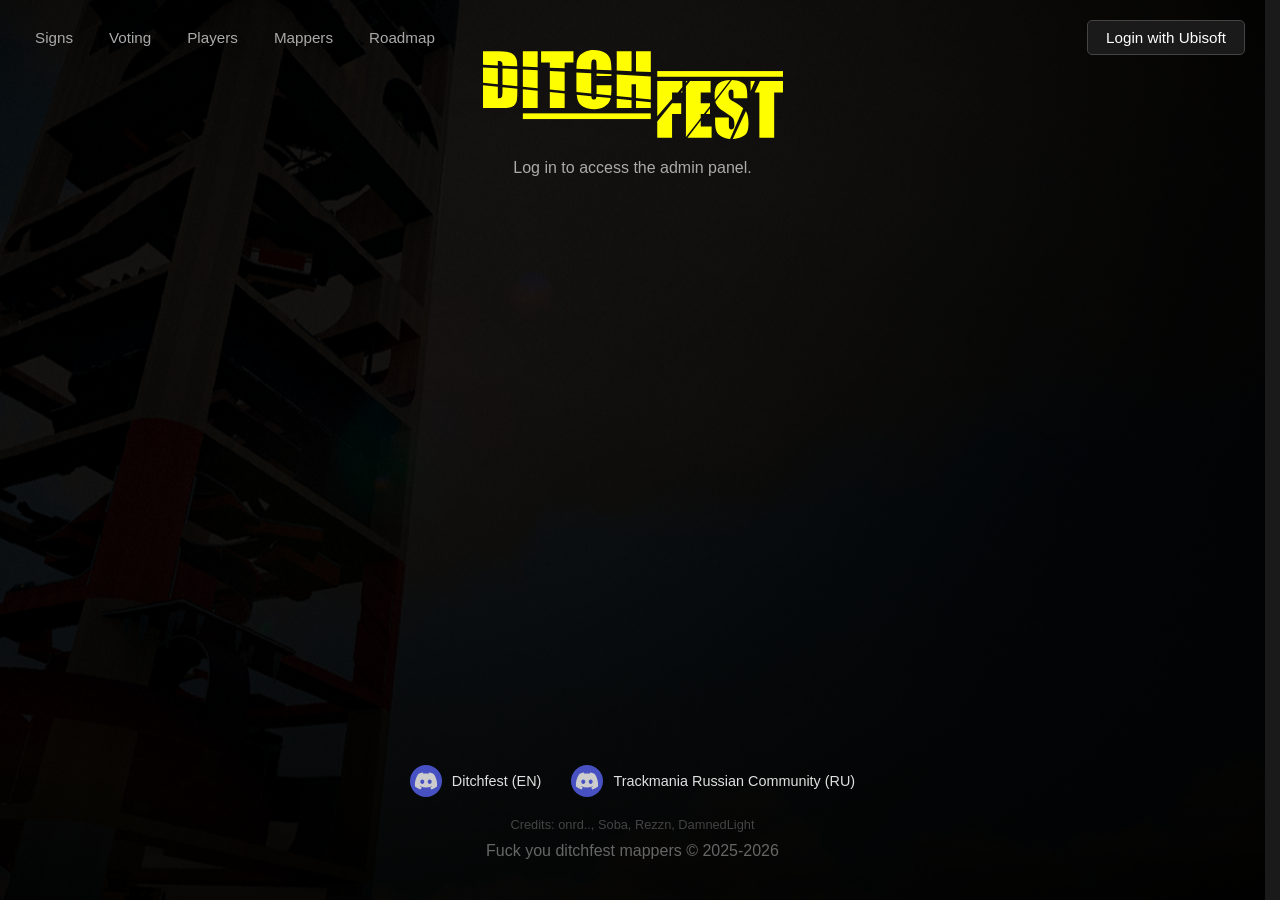
<file: admin.html>
<!DOCTYPE html>
<html lang="en">

<head>
        <meta charset="UTF-8">
        <meta name="viewport" content="width=device-width, initial-scale=1.0">
        <title>Ditchfest Admin</title>
        <link rel="icon" type="image/svg+xml" href="res/favicon.svg">
        <link rel="stylesheet" href="./css/style.css">
</head>

<body>
        <div class="content-wrapper">
                <!-- Nav, auth widget and logo are rendered by js/layout.js -->
                <div id="site-header"></div>

                <div id="admin-root"></div>
        </div>

        <footer id="site-footer"></footer>

        <script src="./js/core.js"></script>
        <script src="./js/layout.js"></script>
        <script src="./js/background.js"></script>
        <script src="./js/admin.js"></script>
</body>

</html>
</file>
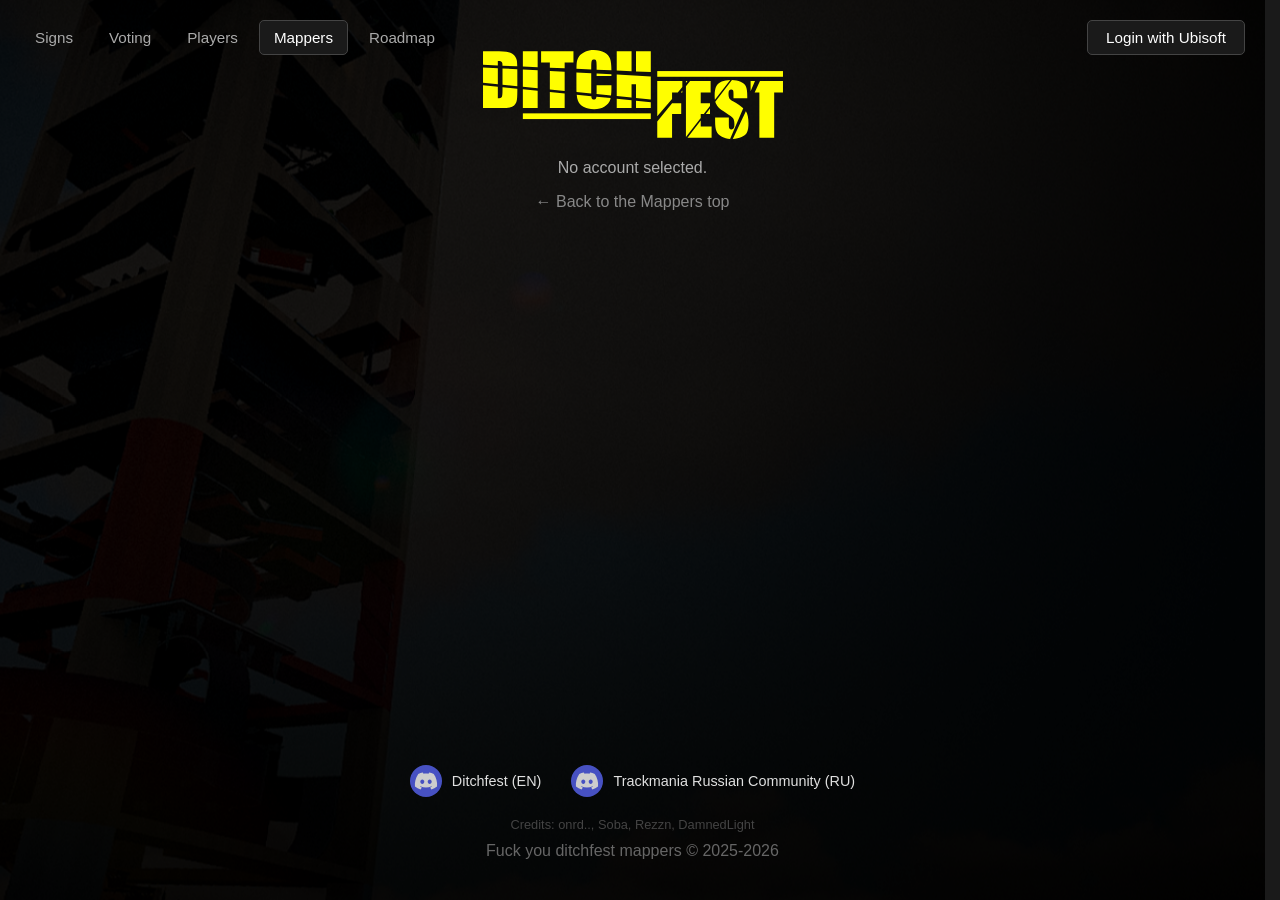
<file: mapper.html>
<!DOCTYPE html>
<html lang="en">

<head>
        <meta charset="UTF-8">
        <meta name="viewport" content="width=device-width, initial-scale=1.0">
        <title>Ditchfest Account</title>
        <link rel="icon" type="image/svg+xml" href="res/favicon.svg">
        <link rel="stylesheet" href="./css/style.css">
</head>

<body>
        <div class="content-wrapper">
                <!-- Nav, auth widget and logo are rendered by js/layout.js -->
                <div id="site-header"></div>

                <div id="mapper-root"></div>
        </div>

        <footer id="site-footer"></footer>

        <script src="./js/core.js"></script>
        <script src="./js/layout.js"></script>
        <script src="./js/background.js"></script>
        <script src="./js/achievements.js"></script>
        <script src="./js/mapper.js"></script>
</body>

</html>
</file>
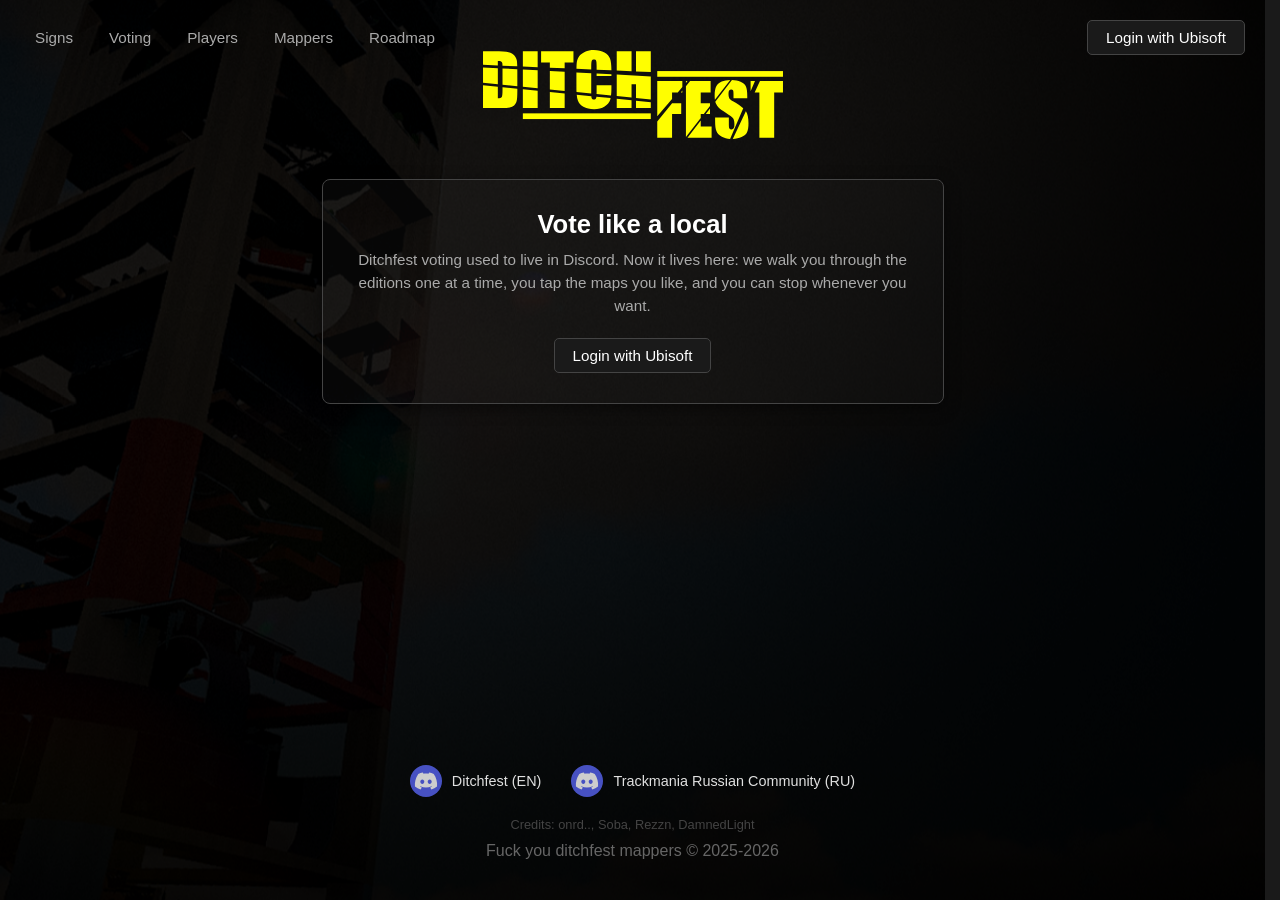
<file: onboarding.html>
<!DOCTYPE html>
<html lang="en">

<head>
        <meta charset="UTF-8">
        <meta name="viewport" content="width=device-width, initial-scale=1.0">
        <title>Ditchfest Onboarding</title>
        <link rel="icon" type="image/svg+xml" href="res/favicon.svg">
        <link rel="stylesheet" href="./css/style.css">
</head>

<body>
        <div class="content-wrapper">
                <!-- Nav, auth widget and logo are rendered by js/layout.js -->
                <div id="site-header"></div>

                <div id="onboarding-root"></div>
        </div>

        <footer id="site-footer"></footer>

        <script src="./js/core.js"></script>
        <script src="./js/layout.js"></script>
        <script src="./js/background.js"></script>
        <script src="./js/achievements.js"></script>
        <script src="./js/onboarding.js"></script>
</body>

</html>
</file>
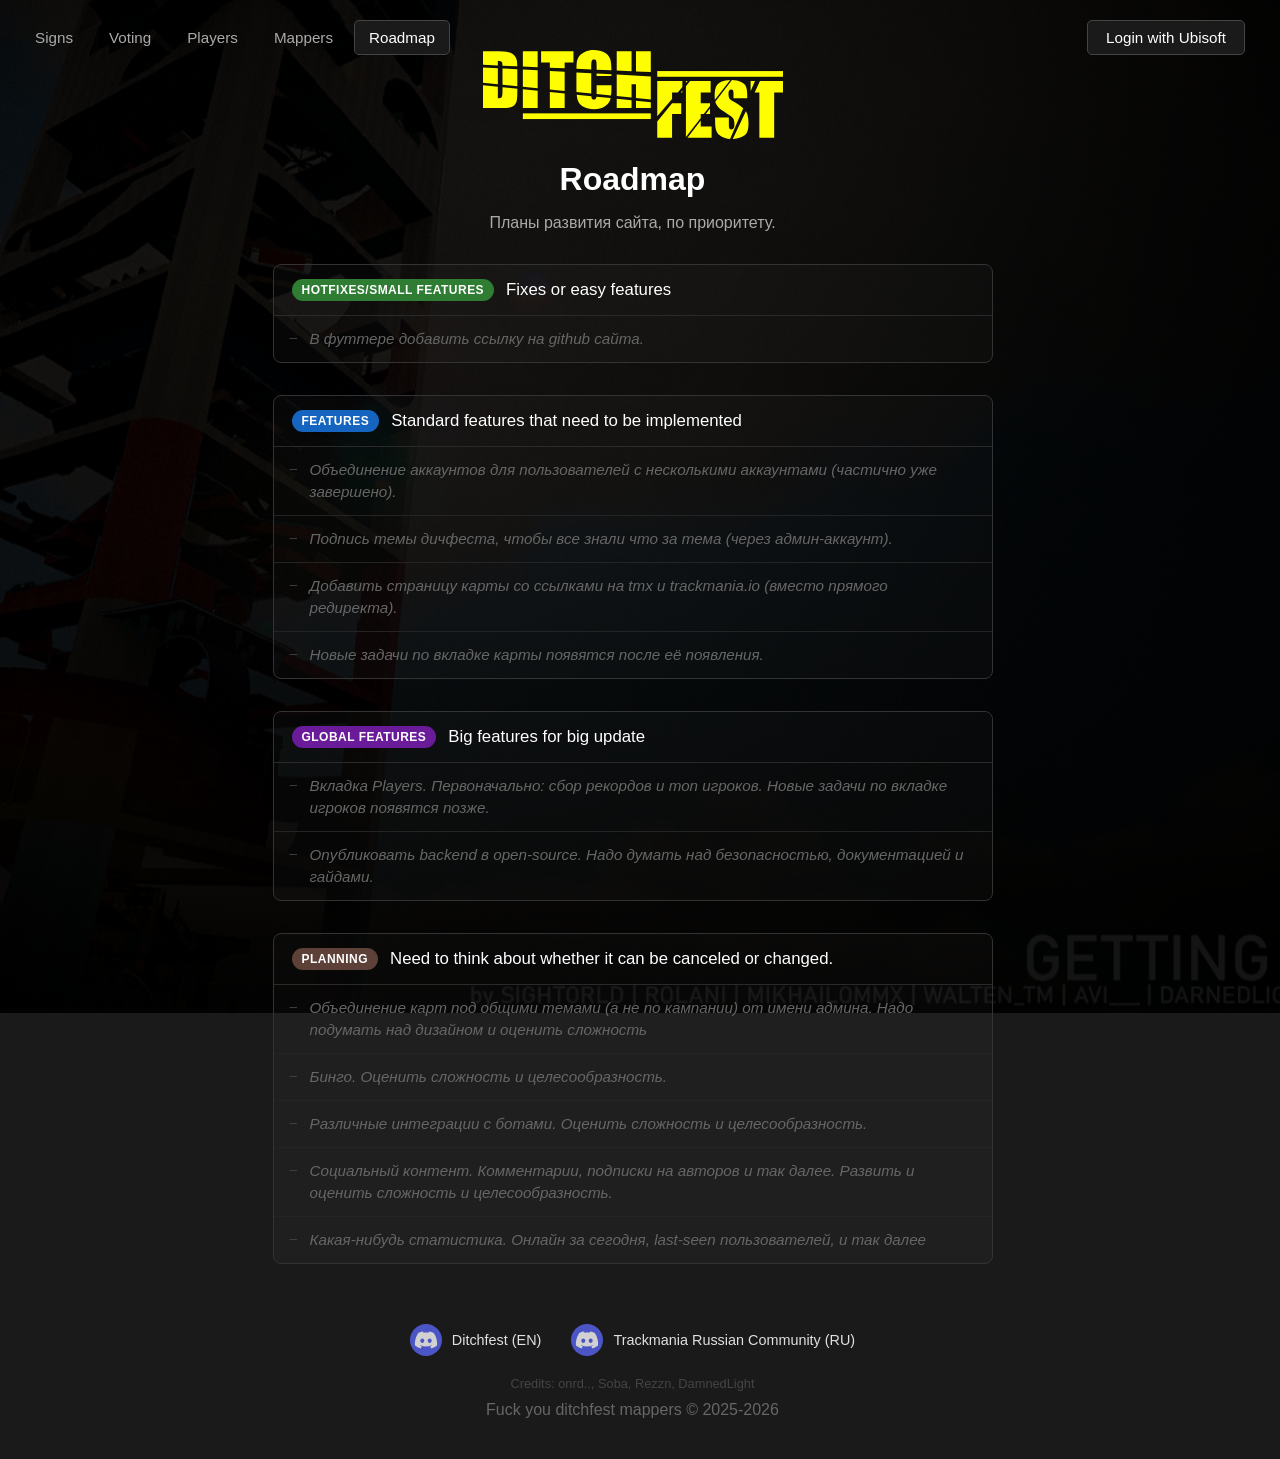
<file: roadmap.html>
<!DOCTYPE html>
<html lang="en">

<head>
        <meta charset="UTF-8">
        <meta name="viewport" content="width=device-width, initial-scale=1.0">
        <title>Ditchfest Roadmap</title>
        <link rel="icon" type="image/svg+xml" href="res/favicon.svg">
        <link rel="stylesheet" href="./css/style.css">
</head>

<body>
        <div class="content-wrapper">
                <!-- Nav, auth widget and logo are rendered by js/layout.js -->
                <div id="site-header"></div>

                <div id="roadmap-root">
                        <h1 class="page-title" style="text-align: center;">Roadmap</h1>
                        <p class="subtitle">Планы развития сайта, по приоритету.</p>

                        <section class="roadmap-group">
                                <h2 class="roadmap-heading">
                                        <span class="roadmap-badge roadmap-badge-short">Hotfixes/Small features</span>
                                        <span class="roadmap-heading-text">Fixes or easy features</span>
                                </h2>
                                <ul class="roadmap-list">
                                        <li class="roadmap-item muted">В футтере добавить ссылку на github сайта.</li>
                                </ul>
                        </section>

                        <section class="roadmap-group">
                                <h2 class="roadmap-heading">
                                        <span class="roadmap-badge roadmap-badge-mid">Features</span>
                                        <span class="roadmap-heading-text">Standard features that need to be implemented</span>
                                </h2>
                                <ul class="roadmap-list">
                                        <li class="roadmap-item muted">Объединение аккаунтов для пользователей с несколькими аккаунтами (частично уже завершено). </li>
                                        <li class="roadmap-item muted">Подпись темы дичфеста, чтобы все знали что за тема (через админ-аккаунт). </li>
                                        <li class="roadmap-item muted">Добавить страницу карты со ссылками на tmx и trackmania.io (вместо прямого редиректа).</li>
                                        <li class="roadmap-item muted">Новые задачи по вкладке карты появятся после её появления. </li>
                                </ul>
                        </section>

                        <section class="roadmap-group">
                                <h2 class="roadmap-heading">
                                        <span class="roadmap-badge roadmap-badge-long">Global features</span>
                                        <span class="roadmap-heading-text">Big features for big update</span>
                                </h2>
                                <ul class="roadmap-list">
                                        <li class="roadmap-item muted">Вкладка Players. Первоначально: сбор рекордов и топ игроков. Новые задачи по вкладке игроков появятся позже. </li>
                                        <li class="roadmap-item muted">Опубликовать backend в open-source. Надо думать над безопасностью, документацией и гайдами. </li>
                                </ul>
                        </section>

                        <section class="roadmap-group">
                                <h2 class="roadmap-heading">
                                        <span class="roadmap-badge roadmap-badge-plan">Planning</span>
                                        <span class="roadmap-heading-text">Need to think about whether it can be canceled or changed.</span>
                                </h2>
                                <ul class="roadmap-list">
                                        <li class="roadmap-item muted">Объединение карт под общими темами (а не по кампании) от имени админа. Надо подумать над дизайном и оценить сложность </li>
                                        <li class="roadmap-item muted">Бинго. Оценить сложность и целесообразность. </li>
                                        <li class="roadmap-item muted">Различные интеграции с ботами. Оценить сложность и целесообразность. </li>
                                        <li class="roadmap-item muted">Социальный контент. Комментарии, подписки на авторов и так далее. Развить и оценить сложность и целесообразность. </li>
                                        <li class="roadmap-item muted">Какая-нибудь статистика. Онлайн за сегодня, last-seen пользователей, и так далее </li>
                                </ul>
                        </section>
                </div>
        </div>

        <footer id="site-footer"></footer>

        <script src="./js/core.js"></script>
        <script src="./js/layout.js"></script>
        <script src="./js/background.js"></script>
</body>

</html>
</file>
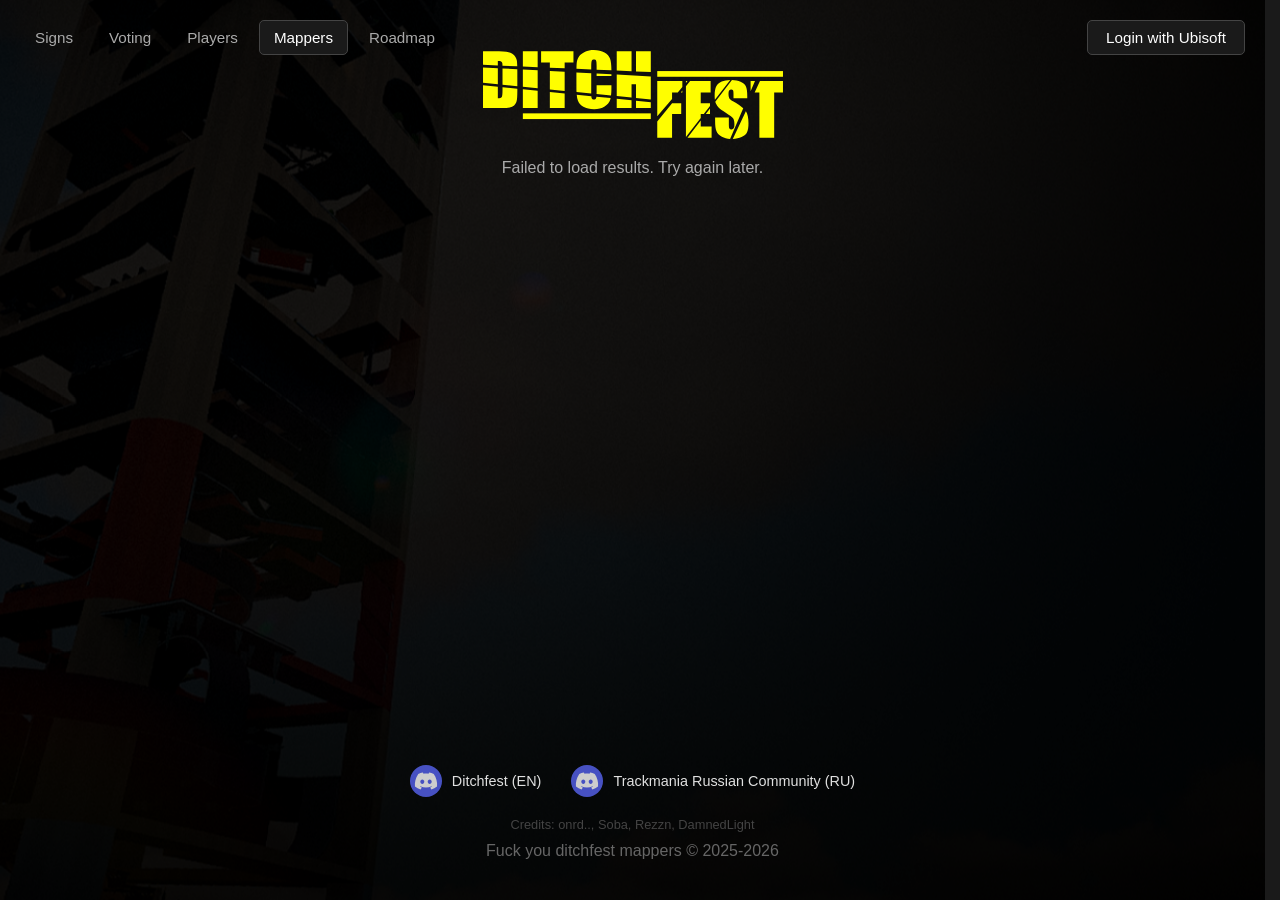
<file: top-mappers.html>
<!DOCTYPE html>
<html lang="en">

<head>
        <meta charset="UTF-8">
        <meta name="viewport" content="width=device-width, initial-scale=1.0">
        <title>Ditchfest Mappers</title>
        <link rel="icon" type="image/svg+xml" href="res/favicon.svg">
        <link rel="stylesheet" href="./css/style.css">
</head>

<body>
        <div class="content-wrapper">
                <!-- Nav, auth widget and logo are rendered by js/layout.js -->
                <div id="site-header"></div>

                <div id="mappers-root"></div>
        </div>

        <footer id="site-footer"></footer>

        <script src="./js/core.js"></script>
        <script src="./js/layout.js"></script>
        <script src="./js/background.js"></script>
        <script src="./js/mappers.js"></script>
</body>

</html>
</file>
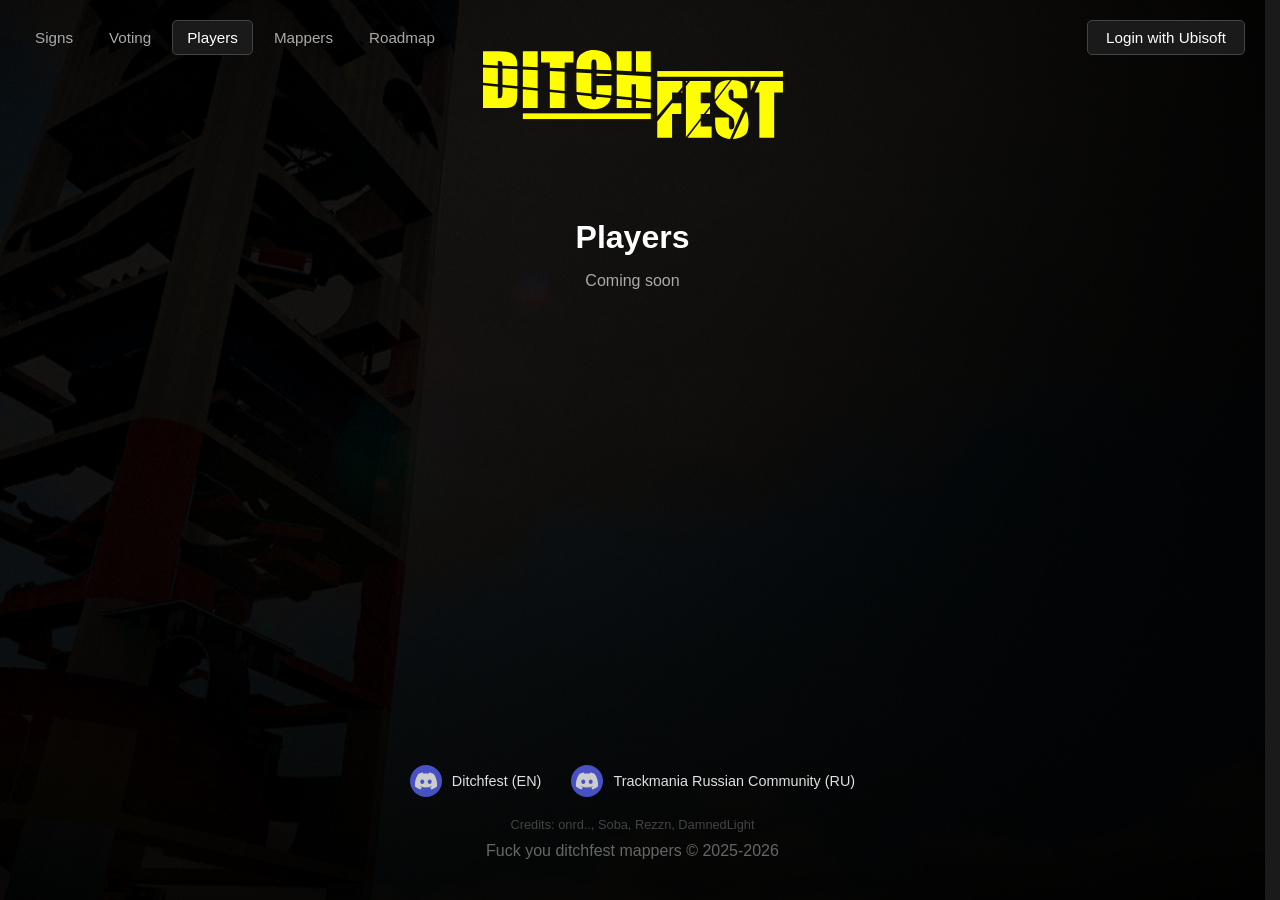
<file: top-players.html>
<!DOCTYPE html>
<html lang="en">

<head>
        <meta charset="UTF-8">
        <meta name="viewport" content="width=device-width, initial-scale=1.0">
        <title>Ditchfest Players</title>
        <link rel="icon" type="image/svg+xml" href="res/favicon.svg">
        <link rel="stylesheet" href="./css/style.css">
</head>

<body>
        <div class="content-wrapper">
                <!-- Nav, auth widget and logo are rendered by js/layout.js -->
                <div id="site-header"></div>

                <div class="page-placeholder">
                        <h1 class="page-title">Players</h1>
                        <p class="subtitle">Coming soon</p>
                </div>
        </div>

        <footer id="site-footer"></footer>

        <script src="./js/core.js"></script>
        <script src="./js/layout.js"></script>
        <script src="./js/background.js"></script>
</body>

</html>
</file>
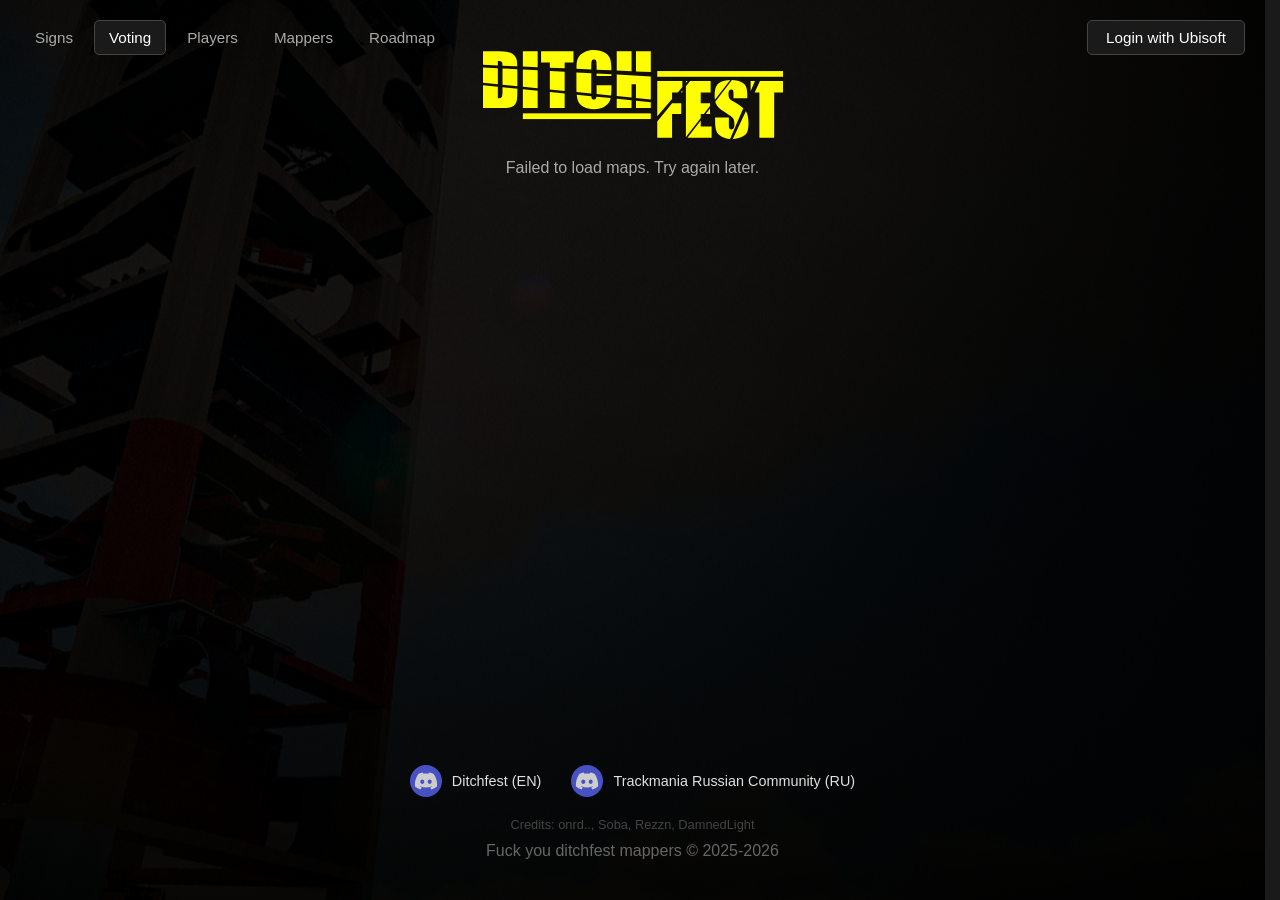
<file: voting.html>
<!DOCTYPE html>
<html lang="en">

<head>
        <meta charset="UTF-8">
        <meta name="viewport" content="width=device-width, initial-scale=1.0">
        <title>Ditchfest Voting</title>
        <link rel="icon" type="image/svg+xml" href="res/favicon.svg">
        <link rel="stylesheet" href="./css/style.css">
</head>

<body>
        <div class="content-wrapper">
                <!-- Nav, auth widget and logo are rendered by js/layout.js -->
                <div id="site-header"></div>

                <div id="voting-root"></div>
        </div>

        <footer id="site-footer"></footer>

        <script src="./js/core.js"></script>
        <script src="./js/layout.js"></script>
        <script src="./js/background.js"></script>
        <script src="./js/voting.js"></script>
</body>

</html>
</file>
<file: css/style.css>
html {
    /* Reserve the scrollbar track on every page so centred content (the logo)
       does not shift horizontally between short and scrollable pages. */
    scrollbar-gutter: stable;
}

body {
    font-family: Arial, sans-serif;
    margin: 0;
    padding: 0;
    color: #e0e0e0;
    background-color: #1a1a1a;
    display: flex;
    flex-direction: column;
    min-height: 100vh;
}

.content-wrapper {
    flex: 1;
    padding: 20px;
}

body::before {
    content: "";
    position: fixed;
    top: 0;
    left: 0;
    width: 100%;
    height: 100%;
    background: linear-gradient(rgba(0, 0, 0, 0.9), rgba(0, 0, 0, 0.9)), url('../res/bckgr2.png') no-repeat center center;
    background-size: cover;
    filter: blur(0px);
    z-index: -1;
    transform: scale(1.25) translate(var(--bg-x, 0), var(--bg-y, 0));
    transition: transform 0.1s ease-out; /* Плавность движения */
    pointer-events: none;
}

.nav-bar {
    position: absolute;
    top: 20px;
    left: 20px;
    display: flex;
    flex-wrap: wrap;
    align-items: center;
    gap: 6px;
    z-index: 10;
}

.nav-link {
    color: #aaaaaa;
    text-decoration: none;
    font-size: 0.95rem;
    padding: 8px 14px;
    border: 1px solid transparent;
    border-radius: 5px;
    transition: color 0.15s, border-color 0.15s;
}

.nav-link:hover {
    color: #fff;
}

.nav-link.active {
    color: #fff;
    background: #1a1a1a;
    border: 1px solid #444;
}

.page-placeholder {
    text-align: center;
    margin: 80px auto;
}

.page-title {
    color: #fff;
    font-size: 2rem;
    margin-bottom: 10px;
}

.auth-bar {
    position: absolute;
    top: 20px;
    right: 20px;
    display: flex;
    align-items: center;
    gap: 12px;
    z-index: 10;
}

/* On narrow screens, let the two corner bars flow normally instead of
   overlapping in the top corners. */
@media (max-width: 760px) {
    .nav-bar,
    .auth-bar {
        position: static;
        justify-content: center;
        margin: 0 auto;
    }

    .auth-bar {
        margin-top: 10px;
    }
}

.auth-user {
    color: #e0e0e0;
    font-size: 0.95rem;
    max-width: 200px;
    overflow: hidden;
    text-overflow: ellipsis;
    white-space: nowrap;
    text-decoration: none;
    border-bottom: 1px solid transparent;
    transition: border-color 0.15s;
}

.auth-user:hover {
    border-bottom: 1px solid #fff;
}

.auth-btn {
    background: #1a1a1a;
    color: #fff;
    border: 1px solid #444;
    border-radius: 5px;
    padding: 8px 18px;
    font-size: 0.95rem;
    cursor: pointer;
    transition: border 0.15s;
}

.auth-btn:hover {
    border: 1px solid #fff;
}

.logo-container {
    display: flex;
    justify-content: center;
    margin-bottom: 20px;
    margin-top: 30px;
}

/* The logo is wrapped in a link on every page; keep the anchor from adding
   inline-baseline slack so the logo sits identically page to page. */
.logo-container a {
    display: block;
    width: 90%;
    max-width: 300px;
    line-height: 0;
}

.main-logo {
    display: block;
    width: 100%;
    height: auto;
    opacity: 1.0;
}

footer {
    text-align: center;
    margin-top: 20px;
    padding: 20px 20px 40px 20px;
    color: #666;
}

.copyright {
    margin-top: 10px;
}

.subtitle {
    text-align: center;
    color: #aaaaaa;
}

.gallery {
    display: grid;
    grid-template-columns: repeat(auto-fill, minmax(300px, 1fr));
    gap: 15px;
    justify-items: center;
    align-items: start;
    margin: 30px auto;
    max-width: 1300px; /* Ограничение ширины */
    box-sizing: border-box;
}

.image-container {
    position: relative;
    width: 100%;
    overflow: hidden;
    border-radius: 5px;
    box-shadow: 0 4px 15px rgba(0,0,0,0.5); /* Более выраженная тень */
    cursor: pointer;
    box-sizing: border-box;
    background-color: rgba(255, 255, 255, 0.025); /* Слегка более заметный фон */
    transition: background-color 0.2s;
}

.image-container:hover {
    background-color: rgba(255, 255, 255, 0.1); /* Подсветка при наведении */
}

.image-container img {
    width: 100%;
    height: 100%;
    object-fit: contain; /* Изменено с cover, чтобы прозрачные объекты не обрезались и был виден фон */
}

.notification {
    position: fixed;
    top: 20px;
    left: 50%;
    transform: translateX(-50%);
    background-color: #4CAF50;
    color: white;
    padding: 15px;
    border-radius: 5px;
    opacity: 0;
    transition: opacity 0.3s;
    /* Invisible but still laid out — without this it swallows clicks on the
       nav links it overlaps once the nav bar is centred on narrow screens. */
    pointer-events: none;
    z-index: 20;
}

.filter-buttons {
    margin: 10px 0;
    display: flex;
    flex-wrap: wrap;
    justify-content: center;
    gap: 12px;
    padding: 0 10px;
}

.filter-buttons.top-level {
    margin-top: 20px;
}

.filter-buttons.bottom-level {
    margin-bottom: 20px;
}

.filter-btn {
    background: #1a1a1a;
    color: #fff;
    border: 1px solid #444;
    border-radius: 5px;
    padding: 10px 22px;
    font-size: 1rem;
    cursor: pointer;
    transition: border 0.15s;
}

.filter-btn:hover,
.filter-btn.active {
    background: #1a1a1a;
    color: #fff;
    border: 1px solid #fff;
}

.accordion-toggle {
    margin: 10px 0;
    text-align: center;
    cursor: pointer;
    color: #aaaaaa;
    text-decoration: underline;
}

.accordion-toggle:hover {
    color: #fff;
}

.accordion-content {
    display: none;
    overflow: hidden;
    transition: max-height 0.3s ease;
}

.accordion-content.open {
    display: block;
}

.developer-info {
    text-align: center;
    color: #444;
    font-size: 0.8rem;
    margin-top: 20px;
    margin-bottom: 0;
}

.discord-links {
    display: flex;
    justify-content: center;
    gap: 30px;
    margin-top: 0;
    flex-wrap: wrap;
}

.discord-link-item {
    display: flex;
    align-items: center;
    gap: 10px;
    text-decoration: none;
    color: #e0e0e0;
    transition: transform 0.2s;
}

.discord-link-item:hover {
    transform: scale(1.05);
}

.discord-link-item span {
    font-size: 0.9rem;
}

.discord-icon {
    width: 32px;
    height: 32px;
    transition: opacity 0.2s;
    opacity: 0.8;
}

.discord-link-item:hover .discord-icon {
    opacity: 1;
}

/* --- Voting: collapsible groups per Ditchfest number --- */
#voting-root {
    max-width: 820px;
    margin: 0 auto;
}

.vote-group {
    border: 1px solid #333;
    border-radius: 6px;
    margin-bottom: 8px;
    background-color: rgba(255, 255, 255, 0.02);
    overflow: hidden;
}

.vote-group-header {
    width: 100%;
    display: flex;
    align-items: center;
    justify-content: space-between;
    gap: 12px;
    background: transparent;
    color: #fff;
    border: none;
    padding: 12px 16px;
    font-size: 1.05rem;
    text-align: left;
    cursor: pointer;
}

.vote-group-header:hover {
    background: rgba(255, 255, 255, 0.04);
}

.vote-group-header::before {
    content: "▸";
    color: #888;
    margin-right: 8px;
    transition: transform 0.15s;
    display: inline-block;
}

.vote-group.open .vote-group-header::before {
    transform: rotate(90deg);
}

.vg-title {
    flex: 1;
}

.vg-count {
    color: #888;
    font-size: 0.8rem;
    font-weight: normal;
}

.vote-group-body {
    display: none;
    border-top: 1px solid #2a2a2a;
}

.vote-group.open .vote-group-body {
    display: block;
}

.map-row {
    display: flex;
    align-items: center;
    gap: 12px;
    padding: 8px 16px;
    border-bottom: 1px solid #242424;
}

.map-row:last-child {
    border-bottom: none;
}

.map-thumb {
    width: 64px;
    height: 36px;
    flex-shrink: 0;
    object-fit: cover;
    border-radius: 3px;
    background-color: #111;
}

/* Floating full-size preview of the hovered map thumbnail (js/voting.js).
   Positioned via transform from the top-left corner of the viewport. */
.map-preview {
    position: fixed;
    top: 0;
    left: 0;
    width: 420px;
    max-width: 60vw;
    padding: 4px;
    background-color: #111;
    border: 1px solid #444;
    border-radius: 6px;
    box-shadow: 0 8px 30px rgba(0, 0, 0, 0.7);
    opacity: 0;
    visibility: hidden;
    transition: opacity 0.12s;
    pointer-events: none;
    z-index: 100;
}

.map-preview.visible {
    opacity: 1;
    visibility: visible;
}

.map-preview img {
    display: block;
    width: 100%;
    height: auto;
    border-radius: 3px;
}

@media (hover: hover) {
    .map-thumb {
        cursor: zoom-in;
    }
}

.map-info {
    flex: 1;
    min-width: 0;
}

.map-name {
    color: #e0e0e0;
    font-size: 0.95rem;
    white-space: nowrap;
    overflow: hidden;
    text-overflow: ellipsis;
}

.map-author {
    color: #888;
    font-size: 0.8rem;
}

.vote-btn {
    background: #1a1a1a;
    color: #fff;
    border: 1px solid #444;
    border-radius: 5px;
    padding: 8px 14px;
    font-size: 1rem;
    cursor: pointer;
    transition: border 0.15s, background 0.15s;
}

.vote-btn:hover {
    border: 1px solid #fff;
}

.vote-btn.voted {
    background: #2e7d32;
    border-color: #2e7d32;
}

.vote-btn:disabled {
    opacity: 0.6;
    cursor: default;
}

.vote-btn-sm {
    flex-shrink: 0;
    min-width: 56px;
    padding: 6px 12px;
    font-size: 0.9rem;
}

/* Floating list of who voted for a map, shown on hovering its vote button
   (js/voting.js, js/mapper.js). Same positioning scheme as .map-preview:
   fixed, placed via transform from the top-left corner of the viewport. */
.voters-popover {
    position: fixed;
    top: 0;
    left: 0;
    min-width: 160px;
    max-width: 260px;
    max-height: 220px;
    overflow-y: auto;
    padding: 8px 10px;
    background-color: #111;
    border: 1px solid #444;
    border-radius: 6px;
    box-shadow: 0 8px 30px rgba(0, 0, 0, 0.7);
    opacity: 0;
    visibility: hidden;
    transition: opacity 0.12s;
    pointer-events: none;
    z-index: 100;
}

.voters-popover.visible {
    opacity: 1;
    visibility: visible;
}

.voters-status {
    color: #888;
    font-size: 0.8rem;
}

.voters-list {
    list-style: none;
    margin: 0;
    padding: 0;
}

.voters-item {
    padding: 3px 0;
    color: #e0e0e0;
    font-size: 0.85rem;
    white-space: nowrap;
    overflow: hidden;
    text-overflow: ellipsis;
}

.voters-item + .voters-item {
    border-top: 1px solid #242424;
}

/* Anchors styled as buttons (e.g. Admin panel link) */
a.auth-btn {
    display: inline-block;
    text-decoration: none;
}

/* Admin status badge — shown only to admins (e.g. on the profile card) */
.admin-badge {
    display: inline-block;
    margin-top: 24px;
    padding: 6px 16px;
    background: #2e7d32;
    color: #fff;
    border-radius: 999px;
    font-size: 0.85rem;
    font-weight: bold;
    letter-spacing: 0.03em;
    text-transform: uppercase;
    text-decoration: none;
}

.admin-badge::before {
    content: "★ ";
}

.admin-badge:hover {
    background: #388e3c;
}

/* --- Admin panel --- */
.admin-card {
    max-width: 560px;
    margin: 0 auto 24px auto;
    padding: 24px;
    background-color: rgba(255, 255, 255, 0.025);
    border: 1px solid #333;
    border-radius: 8px;
}

.admin-label {
    display: block;
    color: #aaaaaa;
    font-size: 0.9rem;
    margin-bottom: 8px;
}

.admin-add {
    display: flex;
    gap: 8px;
}

.admin-input {
    flex: 1;
    min-width: 0;
    background: #111;
    color: #e0e0e0;
    border: 1px solid #444;
    border-radius: 5px;
    padding: 9px 12px;
    font-size: 0.9rem;
}

.admin-input:focus {
    outline: none;
    border-color: #fff;
}

.admin-msg {
    margin-top: 10px;
    font-size: 0.85rem;
    color: #aaaaaa;
    min-height: 1em;
}

.admin-err {
    color: #e57373;
}

.admin-list {
    max-width: 560px;
    margin: 0 auto;
}

.admin-row {
    display: flex;
    align-items: center;
    justify-content: space-between;
    gap: 12px;
    padding: 12px 16px;
    border: 1px solid #2a2a2a;
    border-radius: 6px;
    margin-bottom: 8px;
    background-color: rgba(255, 255, 255, 0.02);
}

.admin-info {
    min-width: 0;
}

.admin-name {
    color: #e0e0e0;
}

.admin-id {
    color: #777;
    font-family: monospace;
    font-size: 0.8rem;
    overflow: hidden;
    text-overflow: ellipsis;
}

.admin-remove {
    flex-shrink: 0;
    padding: 6px 14px;
    font-size: 0.85rem;
}

.admin-remove:hover {
    border-color: #e57373;
}

/* --- Mappers leaderboard --- */
.leaderboard {
    max-width: 640px;
    margin: 30px auto;
    width: 100%;
    border-collapse: collapse;
    background-color: rgba(255, 255, 255, 0.025);
    border: 1px solid #333;
    border-radius: 8px;
    overflow: hidden;
}

.leaderboard th,
.leaderboard td {
    padding: 12px 16px;
    text-align: left;
    border-bottom: 1px solid #2a2a2a;
}

.leaderboard th {
    color: #aaaaaa;
    font-size: 0.85rem;
    text-transform: uppercase;
    letter-spacing: 0.05em;
}

.leaderboard td {
    color: #e0e0e0;
}

.leaderboard tbody tr:hover {
    background-color: rgba(255, 255, 255, 0.04);
}

.lb-rank {
    width: 48px;
    color: #888;
}

.lb-votes {
    text-align: right;
    width: 80px;
    font-weight: bold;
}

.leaderboard th.lb-votes {
    text-align: right;
}

/* Whole leaderboard rows lead to the mapper page (js/mappers.js) */
.lb-link {
    cursor: pointer;
}

.lb-name {
    color: #e0e0e0;
    text-decoration: none;
    border-bottom: 1px solid transparent;
}

.lb-link:hover .lb-name {
    color: #fff;
    border-bottom-color: #666;
}

/* --- Achievements (js/achievements.js: profile, mapper page, onboarding) --- */
.ach-grid {
    display: grid;
    grid-template-columns: repeat(auto-fill, minmax(260px, 1fr));
    gap: 10px;
    margin: 16px 0;
    text-align: left;
}

.ach-item {
    position: relative;
    display: flex;
    align-items: center;
    gap: 12px;
    padding: 12px 14px;
    border: 1px solid #333;
    border-radius: 6px;
    background-color: rgba(255, 255, 255, 0.02);
}

/* Earned: green, the same colour a cast vote uses elsewhere on the site. */
.ach-item.earned {
    border-color: #2e7d32;
    background-color: rgba(46, 125, 50, 0.12);
}

/* Not earned yet. Fully opaque — a locked badge should read as "still to get",
   not as disabled UI you can barely see — but flat, dashed and colourless so it
   cannot be mistaken for an earned one at a glance. */
.ach-item.locked {
    border-style: dashed;
    border-color: #3a3a3a;
    background-color: rgba(0, 0, 0, 0.35);
}

/* Only the emoji is desaturated; greying the whole card would drag the tooltip
   down with it. */
.ach-item.locked .ach-icon {
    filter: grayscale(1) brightness(0.8);
}

.ach-item.locked .ach-name {
    color: #8a8a8a;
}

.ach-item.locked .ach-desc {
    color: #5c5c5c;
}

.ach-status {
    margin-top: 5px;
    font-size: 0.7rem;
    text-transform: uppercase;
    letter-spacing: 0.08em;
}

.ach-item.earned .ach-status {
    color: #81c784;
}

.ach-item.locked .ach-status {
    color: #6b6b6b;
}

/* Unlock condition on hover (data-hint is set in js/achievements.js) */
.ach-item[data-hint]:hover::after {
    content: attr(data-hint);
    position: absolute;
    left: 0;
    right: 0;
    bottom: calc(100% + 6px);
    padding: 8px 10px;
    background-color: #111;
    border: 1px solid #444;
    border-radius: 5px;
    color: #e0e0e0;
    font-size: 0.8rem;
    line-height: 1.35;
    box-shadow: 0 8px 24px rgba(0, 0, 0, 0.7);
    pointer-events: none;
    z-index: 50;
}

.ach-icon {
    font-size: 1.6rem;
    line-height: 1;
    flex-shrink: 0;
}

.ach-body {
    min-width: 0;
}

.ach-name {
    color: #fff;
    font-size: 0.95rem;
}

.ach-desc {
    color: #888;
    font-size: 0.8rem;
    margin-top: 2px;
}

.ach-empty {
    color: #777;
    font-size: 0.9rem;
    margin: 16px 0;
}

/* --- Mapper page (mapper.html) --- */
#mapper-root {
    max-width: 820px;
    margin: 0 auto;
}

.mapper-card {
    padding: 24px;
    border: 1px solid #444;
    border-radius: 8px;
    background-color: rgba(255, 255, 255, 0.025);
    box-shadow: 0 4px 15px rgba(0, 0, 0, 0.5);
    text-align: center;
}

.mapper-name {
    margin: 0;
    color: #fff;
    font-size: 1.8rem;
    overflow-wrap: anywhere;
}

.mapper-stats {
    display: flex;
    justify-content: center;
    flex-wrap: wrap;
    gap: 32px;
    margin-top: 20px;
}

.mapper-stat-value {
    color: #fff;
    font-size: 1.5rem;
    font-weight: bold;
}

.mapper-stat-label {
    color: #888;
    font-size: 0.8rem;
    text-transform: uppercase;
    letter-spacing: 0.05em;
}

.mapper-id {
    margin-top: 20px;
    color: #555;
    font-family: monospace;
    font-size: 0.75rem;
    overflow-wrap: anywhere;
}

.mapper-section {
    color: #aaaaaa;
    font-size: 0.85rem;
    text-transform: uppercase;
    letter-spacing: 0.05em;
    margin: 32px 0 0 0;
}

.mapper-maps {
    border: 1px solid #333;
    border-radius: 6px;
    background-color: rgba(255, 255, 255, 0.02);
    margin-top: 16px;
    overflow: hidden;
}

.map-votes {
    flex-shrink: 0;
    color: #e0e0e0;
    font-size: 0.9rem;
    font-weight: bold;
    min-width: 56px;
    text-align: right;
}

.mapper-back {
    color: #888;
    text-decoration: none;
}

.mapper-back:hover {
    color: #fff;
}

/* --- Onboarding (onboarding.html) --- */
#onboarding-root {
    max-width: 900px;
    margin: 0 auto;
}

.ob-card-panel {
    max-width: 560px;
    margin: 40px auto;
    padding: 30px;
    border: 1px solid #444;
    border-radius: 8px;
    background-color: rgba(255, 255, 255, 0.025);
    box-shadow: 0 4px 15px rgba(0, 0, 0, 0.5);
    text-align: center;
}

.ob-title {
    color: #fff;
    font-size: 1.6rem;
    margin: 0 0 10px 0;
}

.ob-lead {
    color: #aaaaaa;
    font-size: 0.95rem;
    line-height: 1.5;
    margin: 0 0 20px 0;
}

.ob-note {
    color: #e57373;
    font-size: 0.85rem;
}

.ob-head {
    display: flex;
    align-items: center;
    gap: 14px;
    margin-bottom: 24px;
}

.ob-step {
    color: #888;
    font-size: 0.8rem;
    white-space: nowrap;
}

.ob-bar {
    flex: 1;
    height: 6px;
    border-radius: 3px;
    background-color: #2a2a2a;
    overflow: hidden;
}

.ob-bar-fill {
    height: 100%;
    background-color: #2e7d32;
    transition: width 0.3s ease;
}

.ob-grid {
    display: grid;
    grid-template-columns: repeat(auto-fill, minmax(240px, 1fr));
    gap: 12px;
    margin: 20px 0 28px 0;
}

/* Each map is a button so it is keyboard-reachable; clicking anywhere on the
   card is the like toggle. */
.ob-map {
    display: flex;
    flex-direction: column;
    padding: 0;
    border: 1px solid #333;
    border-radius: 6px;
    background-color: rgba(255, 255, 255, 0.02);
    color: inherit;
    font: inherit;
    text-align: left;
    cursor: pointer;
    overflow: hidden;
    position: relative;
    transition: border-color 0.15s, background-color 0.15s;
}

.ob-map:hover {
    border-color: #666;
    background-color: rgba(255, 255, 255, 0.05);
}

.ob-map.liked {
    border-color: #2e7d32;
    background-color: rgba(46, 125, 50, 0.15);
}

.ob-map:disabled {
    opacity: 0.6;
    cursor: default;
}

.ob-thumb {
    width: 100%;
    aspect-ratio: 16 / 9;
    object-fit: cover;
    background-color: #111;
    display: block;
}

.ob-map-info {
    padding: 10px 12px;
    min-width: 0;
}

.ob-map-name {
    color: #e0e0e0;
    font-size: 0.95rem;
    white-space: nowrap;
    overflow: hidden;
    text-overflow: ellipsis;
}

.ob-map-author {
    color: #888;
    font-size: 0.8rem;
    white-space: nowrap;
    overflow: hidden;
    text-overflow: ellipsis;
}

.ob-mark {
    position: absolute;
    top: 8px;
    right: 8px;
    width: 28px;
    height: 28px;
    display: flex;
    align-items: center;
    justify-content: center;
    border-radius: 50%;
    background-color: rgba(0, 0, 0, 0.65);
    border: 1px solid #444;
    color: #fff;
    font-size: 0.95rem;
}

.ob-map.liked .ob-mark {
    background-color: #2e7d32;
    border-color: #2e7d32;
}

.ob-controls {
    display: flex;
    align-items: center;
    justify-content: center;
    flex-wrap: wrap;
    gap: 12px;
    margin: 24px 0 40px 0;
}

.ob-controls .ob-next {
    border-color: #2e7d32;
    background-color: #2e7d32;
}

.ob-controls .ob-next:hover {
    border-color: #fff;
}

.ob-controls .auth-btn:disabled {
    opacity: 0.4;
    cursor: default;
}

.ob-controls .auth-btn:disabled:hover {
    border-color: #444;
}

.ob-later {
    color: #888;
    font-size: 0.85rem;
    text-decoration: none;
}

.ob-later:hover {
    color: #fff;
}

.ob-unlocked {
    margin-top: 8px;
    color: #81c784;
    font-size: 0.8rem;
    text-transform: uppercase;
    letter-spacing: 0.08em;
}

.ob-card-panel .ach-item {
    margin-top: 10px;
    text-align: left;
}

/* Shown only when you open your own account page (js/mapper.js) */
.mapper-owner {
    margin-top: 24px;
    padding-top: 20px;
    border-top: 1px solid #333;
}

.mapper-you {
    color: #888;
    font-size: 0.8rem;
    text-transform: uppercase;
    letter-spacing: 0.05em;
    margin-bottom: 14px;
}

.mapper-owner-actions {
    display: flex;
    flex-wrap: wrap;
    align-items: center;
    justify-content: center;
    gap: 10px;
}

/* The badge is a standalone block elsewhere; in this row the gap spaces it. */
.mapper-owner-actions .admin-badge {
    margin-top: 0;
}

.map-name,
.ob-map-name {
    color: inherit;
    text-decoration: none;
}
.map-name:hover,
.ob-map-name:hover {
    text-decoration: underline;
}

/* --- Roadmap (roadmap.html) --- */
#roadmap-root {
    max-width: 720px;
    margin: 0 auto;
}

.roadmap-group {
    margin: 32px 0 0 0;
    border: 1px solid #333;
    border-radius: 8px;
    background-color: rgba(255, 255, 255, 0.025);
    overflow: hidden;
}

.roadmap-heading {
    display: flex;
    flex-wrap: wrap;
    align-items: center;
    gap: 12px;
    margin: 0;
    padding: 14px 18px;
    color: #fff;
    font-size: 1.05rem;
    font-weight: normal;
    border-bottom: 1px solid #2a2a2a;
}

.roadmap-badge {
    display: inline-block;
    padding: 4px 10px;
    border-radius: 999px;
    font-size: 0.75rem;
    font-weight: bold;
    letter-spacing: 0.04em;
    text-transform: uppercase;
    flex-shrink: 0;
}

.roadmap-badge-short {
    background-color: #2e7d32;
    color: #fff;
}

.roadmap-badge-mid {
    background-color: #1565c0;
    color: #fff;
}

.roadmap-badge-long {
    background-color: #6a1b9a;
    color: #fff;
}

.roadmap-list {
    list-style: none;
    margin: 0;
    padding: 0;
}

.roadmap-item {
    position: relative;
    padding: 12px 18px 12px 36px;
    color: #e0e0e0;
    font-size: 0.95rem;
    line-height: 1.45;
    border-bottom: 1px solid #242424;
}

.roadmap-item:last-child {
    border-bottom: none;
}

.roadmap-item::before {
    content: "○";
    position: absolute;
    left: 16px;
    color: #666;
    font-size: 0.85rem;
}

.roadmap-item.done {
    color: #888;
    text-decoration: line-through;
}

.roadmap-item.done::before {
    content: "✓";
    color: #81c784;
}

.roadmap-item.muted {
    color: #666;
    font-style: italic;
}

.roadmap-item.muted::before {
    content: "–";
    color: #444;
}

.roadmap-badge-plan {
    background-color: #5d4037;
    color: #fff;
}
</file>
